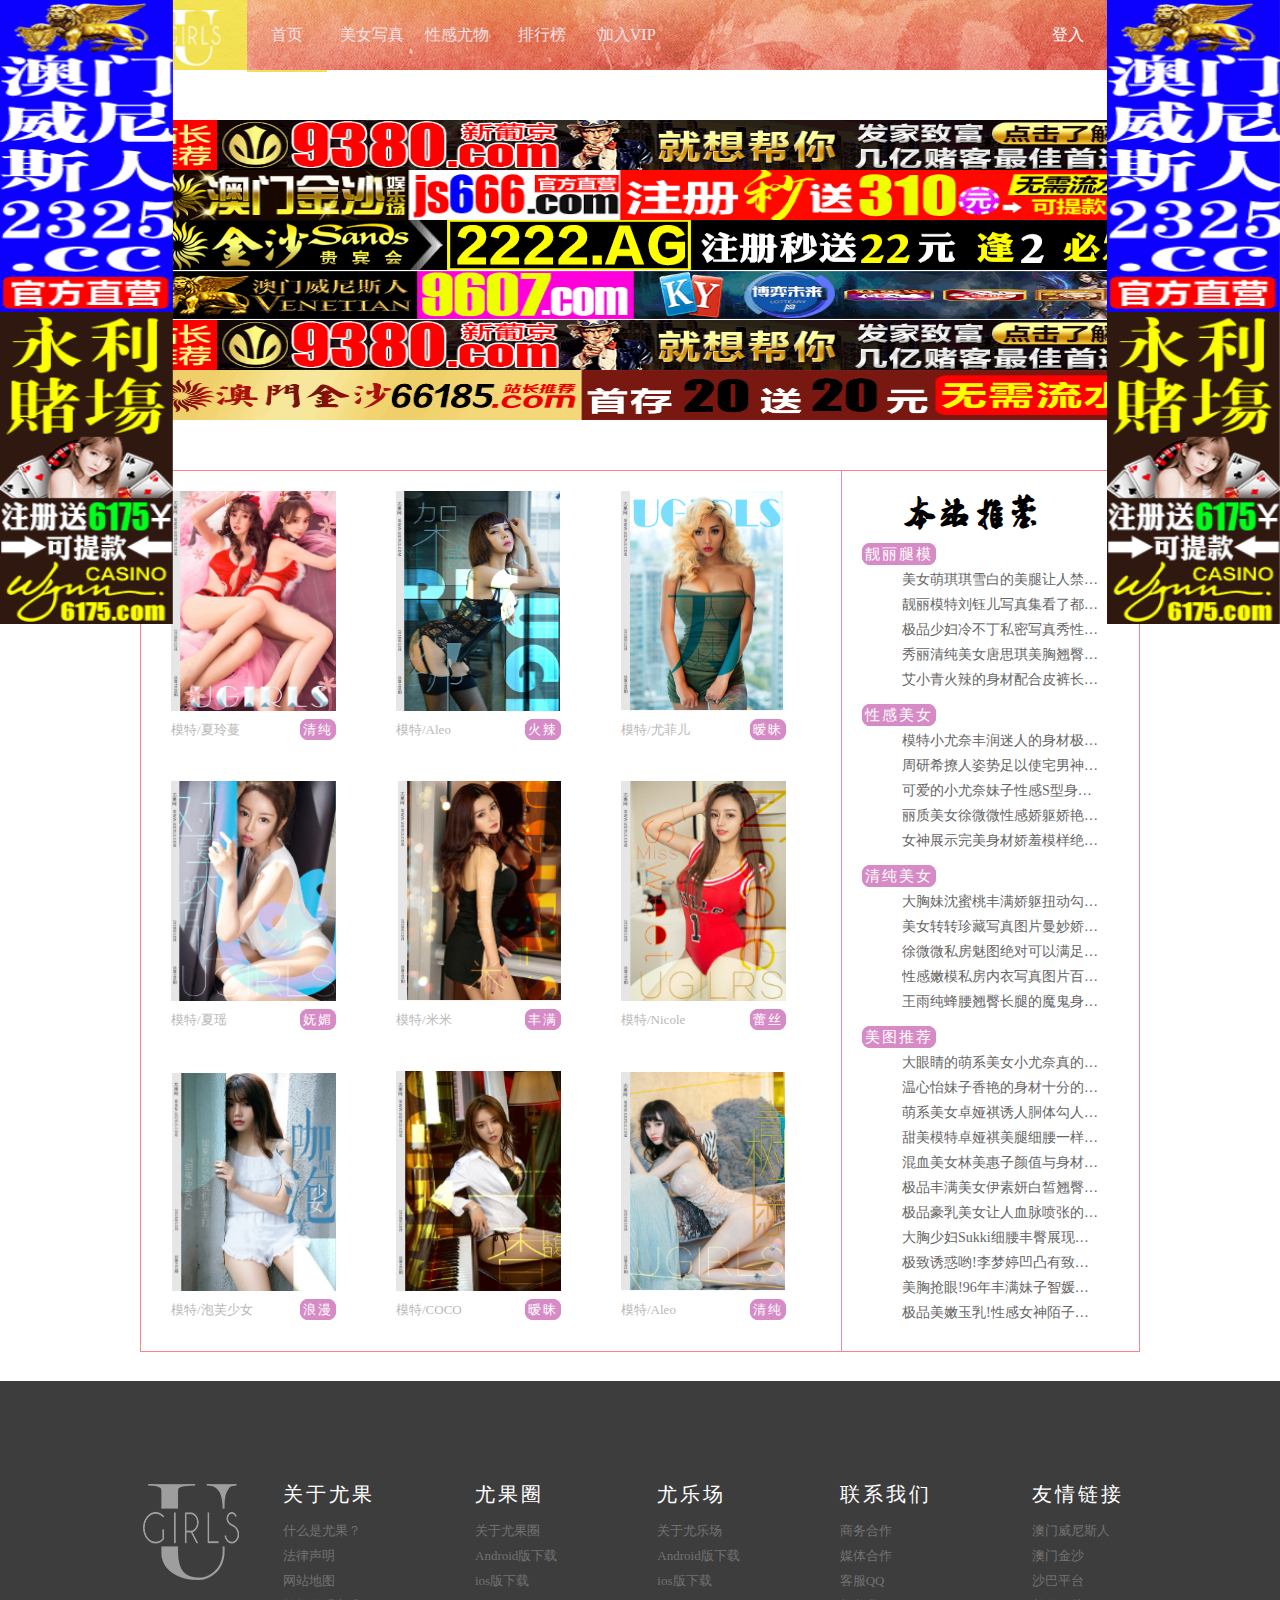
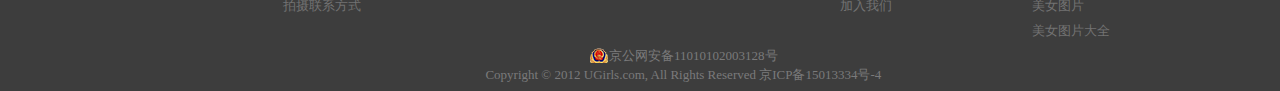
<file: index.html>
<!doctype html>
<html>
<head>
<meta charset="utf-8">
<title>首页</title>
	<link href="index.css" rel="stylesheet" type="text/css" />

</head>

<body>
	<!-- both left right guanggao-->
    <div class="leftfixguanggao">
    	<img src="imgs/guanggao/2325.gif"/>
        <img src="imgs/guanggao/617511.gif"/>
    </div>
    <div class="rightfixguanggao">
    	<img src="imgs/guanggao/2325.gif"/>
        <img src="imgs/guanggao/617511.gif"/>
    </div>
	<!-- header start -->
	<div class="header">
		<div class="headercontent">
			<div class="logo">
            	<img src="imgs/header/header.png" />
            </div>
            <ul class="nav">
                <li><a href="xiezhen.html">首页</a></li>
                <li><a href="xiezhen.html">美女写真</a></li>
                <li><a href="xiezhen.html">性感尤物</a></li>
                <li><a href="xiezhen.html">排行榜</a></li>
                <li><a href="xiezhen.html">加入VIP</a></li>
            </ul>
            <div class="headerright">
            	<span><a href="login.html">登入</a></span>
            	<span><a href="xiezhen.html">注册</a></span>                
            </div>
		</div>
	</div>
	<!-- header end -->

	<!-- guanggao start -->
	<div class="guangaodiv">
		<div class="ggcontent">
        	<div>
                <img src="imgs/guanggao/g1.gif">
                <img src="imgs/guanggao/g2.gif">
                <img src="imgs/guanggao/g3.gif">
                <img src="imgs/guanggao/g4.gif">
                <img src="imgs/guanggao/g1.gif">
                <img src="imgs/guanggao/g5.gif">
            </div>
        </div>
	</div>
	<!-- guanggao end -->
    
    <!-- content start -->
    <div class="clearfloat"></div>
    <div class="content">
    	<div class="ctcontent">
            <!-- standard content-->
            <div class="ctcontentleft">
                <ul>
                    <li><img src="imgs/xiezhen/xiezhen1.png"/>
                        <div class="ctcontenttitle">
                            <div class="ctctlitileft">
                                <a href="xiezhen.html">模特/夏玲蔓</a>
                            </div>
                            <div class="ctctlitiright">
                                <span class="radiusspan">清纯</span>
                            </div>
                        </div>
                     </li>
                    <li><img src="imgs/xiezhen/xiezhen2.png"/>
                        <div class="ctcontenttitle">
                            <div class="ctctlitileft">
                                <a href="xiezhen.html">模特/Aleo</a>
                            </div>
                            <div class="ctctlitiright">
                                <span class="radiusspan">火辣</span>
                            </div>
                        </div>
                    </li>
                    <li style="margin-right:0px"><img src="imgs/xiezhen/xiezhen3.png"/>
                    <div class="ctcontenttitle">
                            <div class="ctctlitileft">
                                <a href="xiezhen.html">模特/尤菲儿</a>
                            </div>
                            <div class="ctctlitiright">
                                <span class="radiusspan">暧昧</span>
                            </div>
                        </div></li>
                    <li><img src="imgs/xiezhen/xiezhen4.png">
                    <div class="ctcontenttitle">
                            <div class="ctctlitileft">
                                <a href="xiezhen.html">模特/夏瑶</a>
                            </div>
                            <div class="ctctlitiright">
                                <span class="radiusspan">妩媚</span>
                            </div>
                        </div></li>
                    <li><img src="imgs/xiezhen/xiezhen5.png">
                    <div class="ctcontenttitle">
                            <div class="ctctlitileft">
                                <a href="xiezhen.html">模特/米米</a>
                            </div>
                            <div class="ctctlitiright">
                                <span class="radiusspan">丰满</span>
                            </div>
                        </div>
                    </li>
                    <li style="margin-right:0px"><img src="imgs/xiezhen/xiezhen6.png"/>
                    <div class="ctcontenttitle">
                            <div class="ctctlitileft">
                                <a href="xiezhen.html">模特/Nicole</a>
                            </div>
                            <div class="ctctlitiright">
                                <span class="radiusspan">蕾丝</span>
                            </div>
                        </div>
                    </li>
                    <li><img src="imgs/xiezhen/xiezhen7.png">
                    <div class="ctcontenttitle">
                            <div class="ctctlitileft">
                                <a href="xiezhen.html">模特/泡芙少女</a>
                            </div>
                            <div class="ctctlitiright">
                                <span class="radiusspan">浪漫</span>
                            </div>
                        </div>
                    </li>
                    <li><img src="imgs/xiezhen/xiezhen8.png">
                    <div class="ctcontenttitle">
                            <div class="ctctlitileft">
                                <a href="xiezhen.html">模特/COCO</a>
                            </div>
                            <div class="ctctlitiright">
                                <span class="radiusspan">暧昧</span>
                            </div>
                        </div>
                    </li>
                    <li style="margin-right:0px"><img src="imgs/xiezhen/xiezhen9.png"/>
                        <div class="ctcontenttitle">
                            <div class="ctctlitileft">
                                <a href="xiezhen.html">模特/Aleo</a>
                            </div>
                            <div class="ctctlitiright">
                                <span class="radiusspan">清纯</span>
                            </div>
                        </div>
                    </li>
                </ul>
            </div>
            <!-- more -->
            <div class="ctcontentright">
            	<h3>本站推荐</h3>
            	<dl>
                	<dt><span class="radiusspan">靓丽腿模</span></dt>
                    <dd><a href="xiezhen.html">美女萌琪琪雪白的美腿让人禁不住浮想</a></dd>
                    <dd><a href="xiezhen.html">靓丽模特刘钰儿写真集看了都有一种冲动</a></dd>
                    <dd><a href="xiezhen.html">极品少妇冷不丁私密写真秀性感胴体</a></dd>
                    <dd><a href="xiezhen.html">秀丽清纯美女唐思琪美胸翘臀异常诱人</a></dd>
                    <dd><a href="#">艾小青火辣的身材配合皮裤长腿真性感</a></dd>
                </dl>
                <dl>
                	<dt><span class="radiusspan">性感美女</span></dt>
                    <dd><a href="#">模特小尤奈丰润迷人的身材极度诱惑</a></dd>
                    <dd><a href="#">周研希撩人姿势足以使宅男神魂颠倒</a></dd>
                    <dd><a href="#">可爱的小尤奈妹子性感S型身材一览无遗</a></dd>
                    <dd><a href="#">丽质美女徐微微性感娇躯娇艳欲滴</a></dd>
                    <dd><a href="#">女神展示完美身材娇羞模样绝美动人</a></dd>
                </dl>
                <dl>
                	<dt><span class="radiusspan">清纯美女</span></dt>
                    <dd><a href="#">大胸妹沈蜜桃丰满娇躯扭动勾人魂魄</a></dd>
                    <dd><a href="#">美女转转珍藏写真图片曼妙娇躯撩人心弦</a></dd>
                    <dd><a href="#">徐微微私房魅图绝对可以满足你的想象</a></dd>
                    <dd><a href="#">性感嫩模私房内衣写真图片百看不腻</a></dd>
                    <dd><a href="#">王雨纯蜂腰翘臀长腿的魔鬼身材完美展示</a></dd>
                </dl>
                <dl>
                	<dt><span class="radiusspan">美图推荐</span></dt>
                    <dd><a href="#">大眼睛的萌系美女小尤奈真的太美了</a></dd>
                    <dd><a href="#">温心怡妹子香艳的身材十分的赏心悦目</a></dd>
                    <dd><a href="#">萌系美女卓娅祺诱人胴体勾人心弦</a></dd>
                    <dd><a href="#">甜美模特卓娅祺美腿细腰一样不缺</a></dd>
                    <dd><a href="#">混血美女林美惠子颜值与身材无可挑剔</a></dd>
                    <dd><a href="#">极品丰满美女伊素妍白皙翘臀美腿好诱人</a></dd>
                    <dd><a href="#">极品豪乳美女让人血脉喷张的肥臀福利</a></dd>
                    <dd><a href="#">大胸少妇Sukki细腰丰臀展现诱人身姿</a></dd>                    
                    <dd><a href="#">极致诱惑哟!李梦婷凹凸有致的顶级身材</a></dd>
                    <dd><a href="#">美胸抢眼!96年丰满妹子智媛性感写套图</a></dd>
                    <dd><a href="#">极品美嫩玉乳!性感女神陌子人体艺术写真</a></dd>
                </dl>
            </div>
        </div>
    </div>
    <!-- content end -->
    
    <div class="clearfloat"></div>
    
    <!-- flooer start -->
    <div class="flooer">
    	<div class="flooercontent">
        	<!-- img-->
            <div class="ftimg">
            	<img src="imgs/header/flooer.png"/>
            </div>
            <!-- content-->
            <div class="ftctct">
            	<div class="ftctctjuti">
                	<p>关于尤果</p>
                    <ul>
                    	<li><a href="#">什么是尤果？</a></li>
                        <li><a href="#">法律声明</a></li>
                        <li><a href="#">网站地图</a></li>
                        <li><a href="#">拍摄联系方式</a></li>
                    </ul>
                </div>
                <div class="ftctctjuti">
                	<p>尤果圈</p>
                    <ul>
                    	<li><a href="#">关于尤果圈</a></li>
                        <li><a href="#">Android版下载</a></li>
                        <li><a href="#">ios版下载</a></li>
                    </ul>
                </div>
                <div class="ftctctjuti">
                	<p>尤乐场</p>
                    <ul>
                    	<li><a href="#">关于尤乐场</a></li>
                        <li><a href="#">Android版下载</a></li>
                        <li><a href="#">ios版下载</a></li>
                    </ul>
                </div>
                <div class="ftctctjuti">
                	<p>联系我们</p>
                    <ul>
                    	<li><a href="#">商务合作</a></li>
                        <li><a href="#">媒体合作</a></li>
                        <li><a href="#">客服QQ</a></li>
                        <li><a href="#">加入我们</a></li>
                    </ul>
                </div>
                <div class="ftctctjuti">
                	<p>友情链接</p>
                    <ul>
                    	<li><a href="#">澳门威尼斯人</a></li>
                        <li><a href="#">澳门金沙</a></li>
                        <li><a href="#">沙巴平台</a></li>
                        <li><a href="#">美女图片</a></li>
                        <li><a href="#">美女图片大全</a></li>                        
                    </ul>
                </div>
                <!--bottom-->
                <div class="copyright">
                    <div>
                        <a href="#">京公网安备11010102003128号</a>
                    </div>
                    <div>
                        <a href="#">Copyright © 2012 UGirls.com, All Rights Reserved 京ICP备15013334号-4</a>
                    </div>
                </div>
            </div>
            
        </div>
    </div>
    <!-- flooer end -->
</body>
</html>
</file>
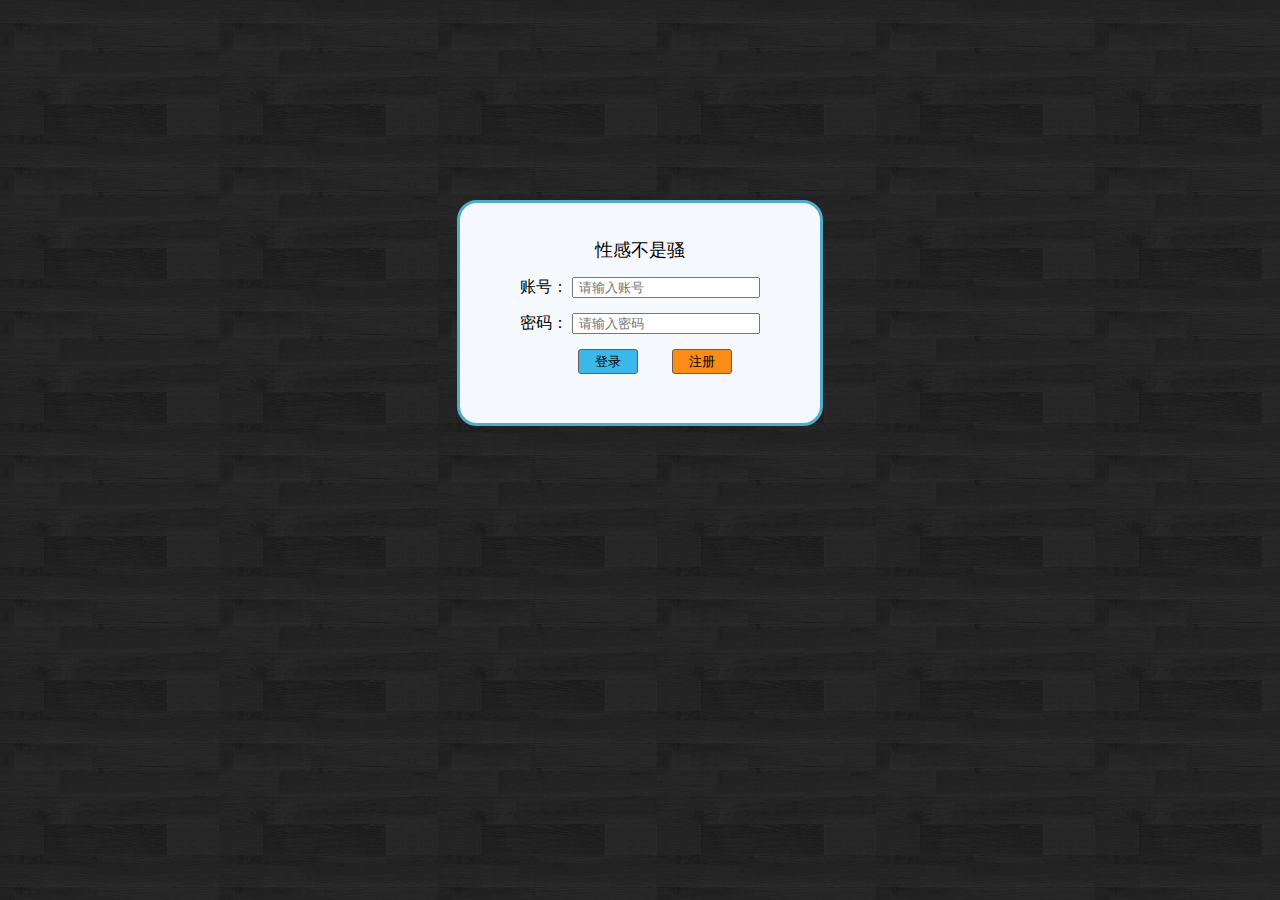
<file: login.html>
<!doctype html>
<html>
<head>
<meta charset="utf-8">
<title>登录</title>
	<link href="login.css" rel="stylesheet" type="text/css" />
</head>

<body>
	<form action="index.html">
	<div class="all">
    	<div class="title">
        	性感不是骚
        </div>
        <div class="one">
        	<span>账号：</span>
            <input type="text" name="" value="" placeholder="请输入账号"/>
        </div>
        <div class="two">
       	 	<span>密码：</span>
            <input type="password" name="" value="" placeholder="请输入密码"/>
        </div>
        <div class="three">
       	 	<input type="submit" class="btn01" value="登录" />
       	 	<input type="button" class="btn02" value="注册" />            
        </div>
    </div>
    </form>
</body>
</html>
</file>
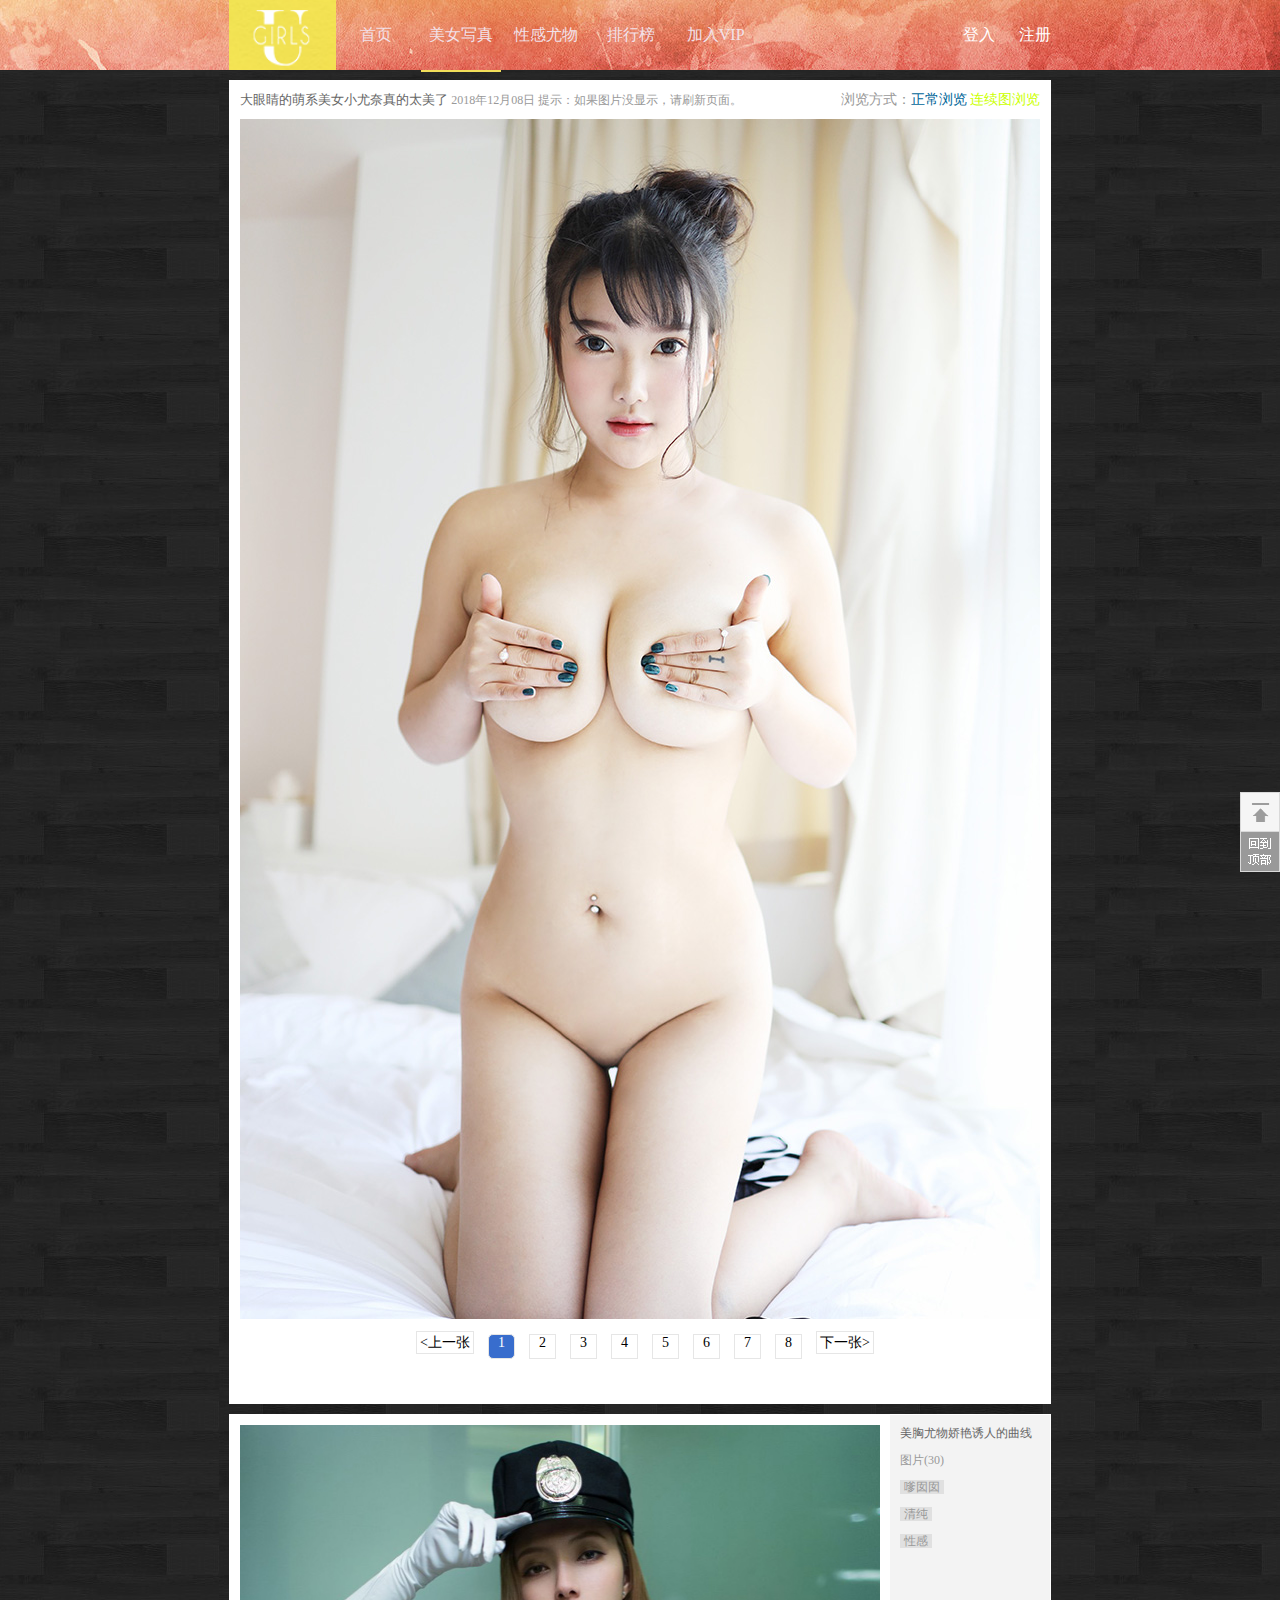
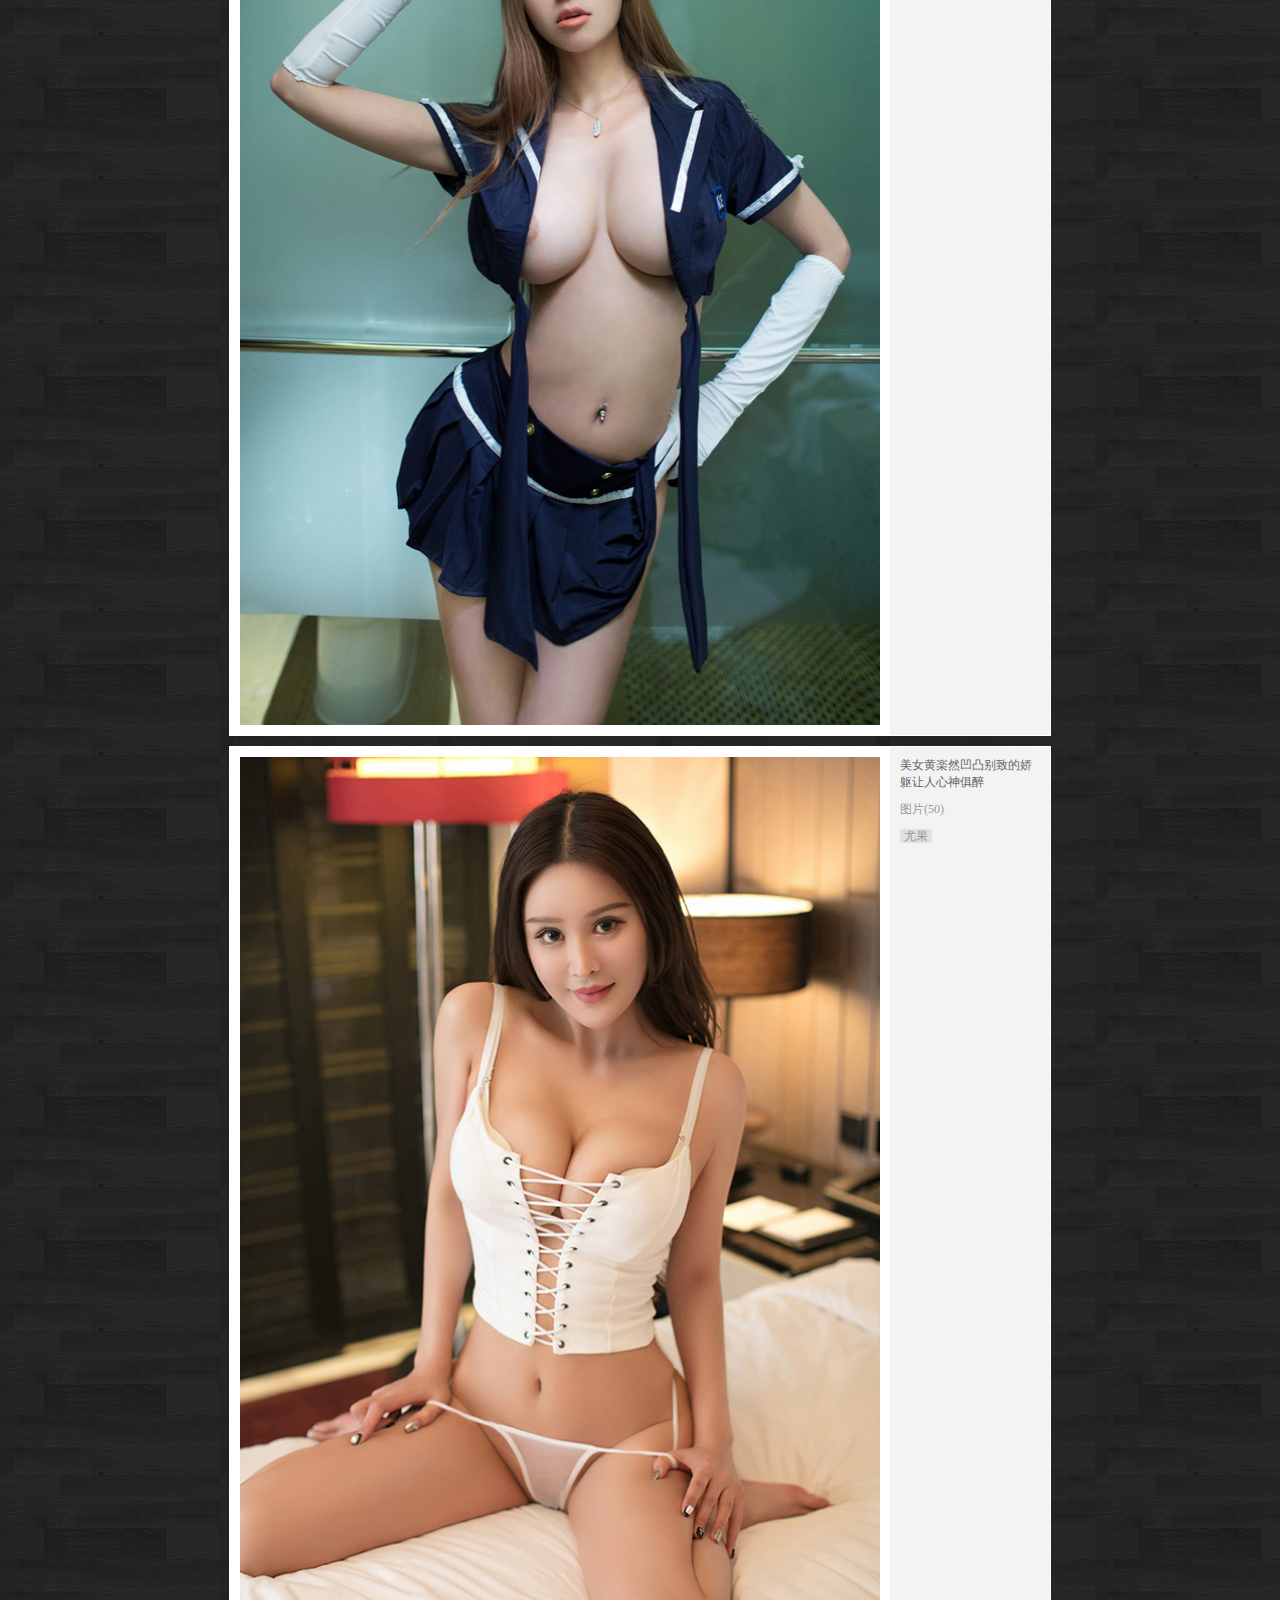
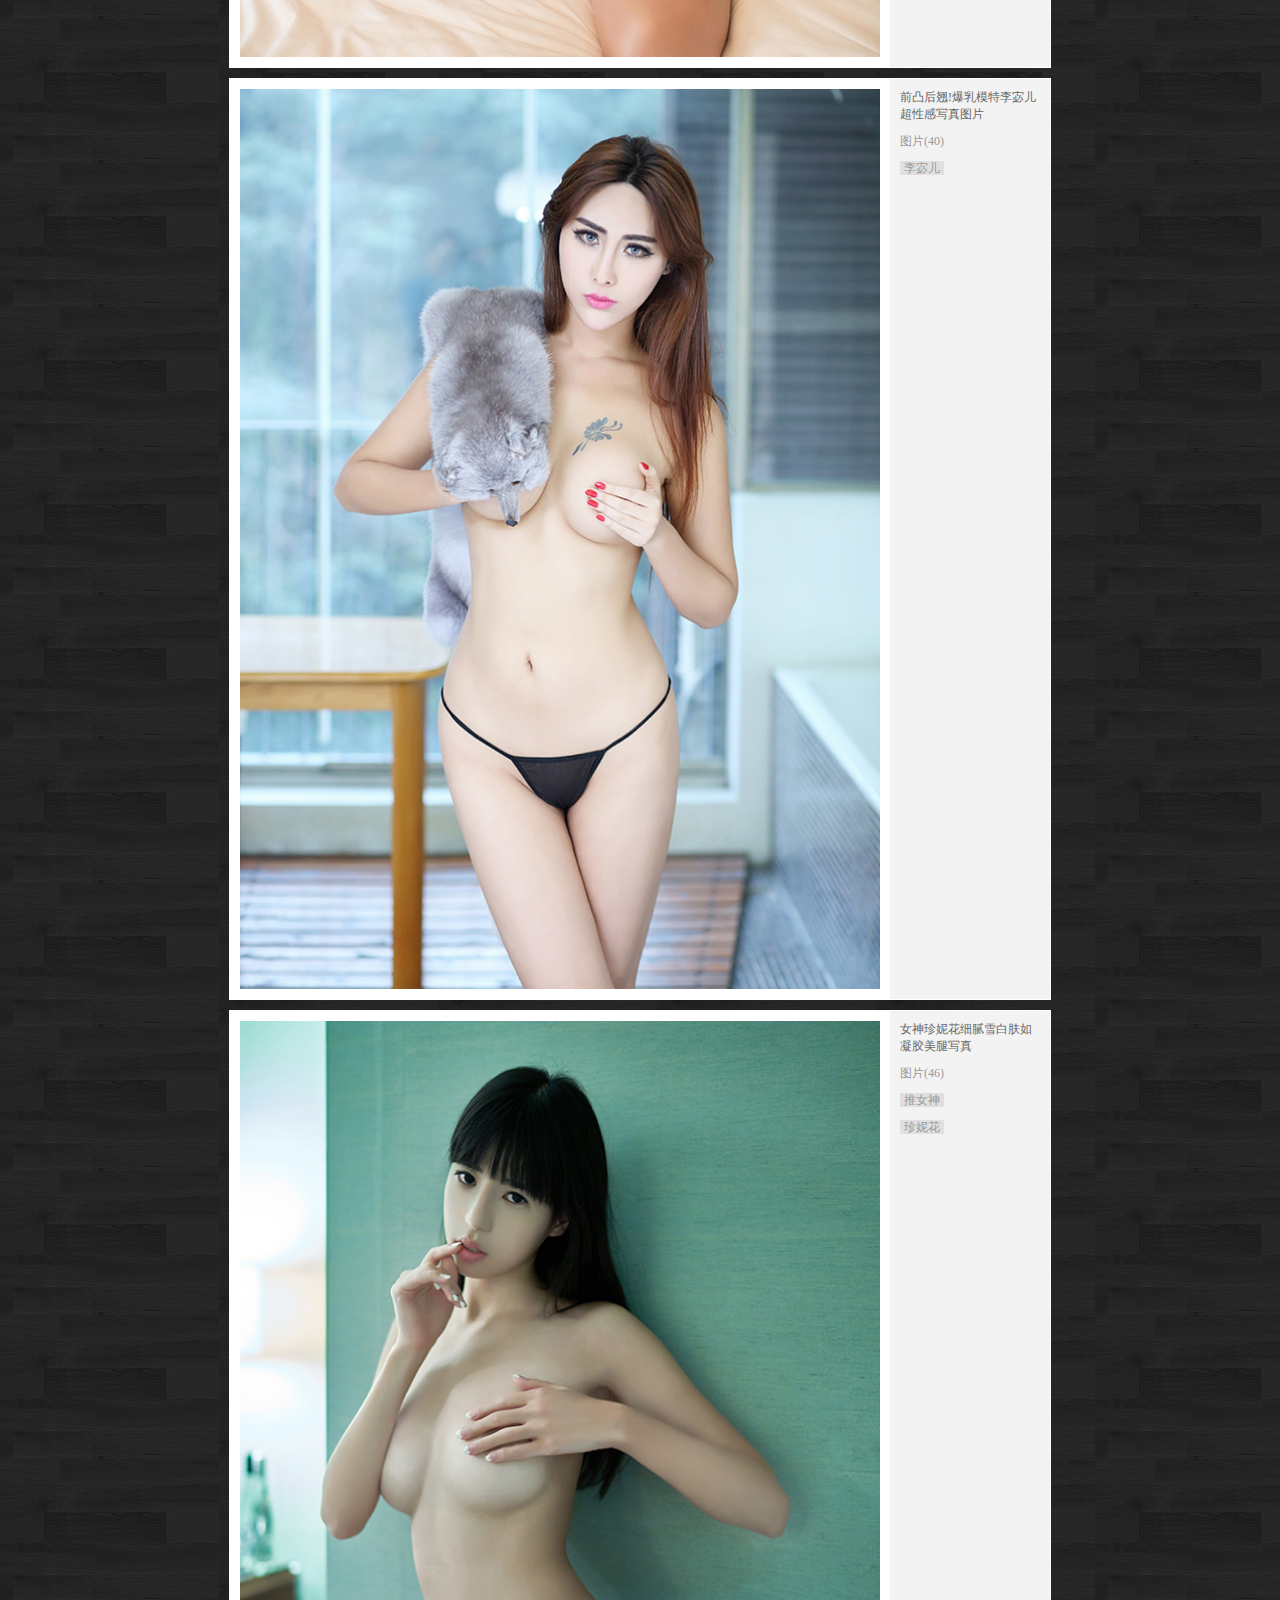
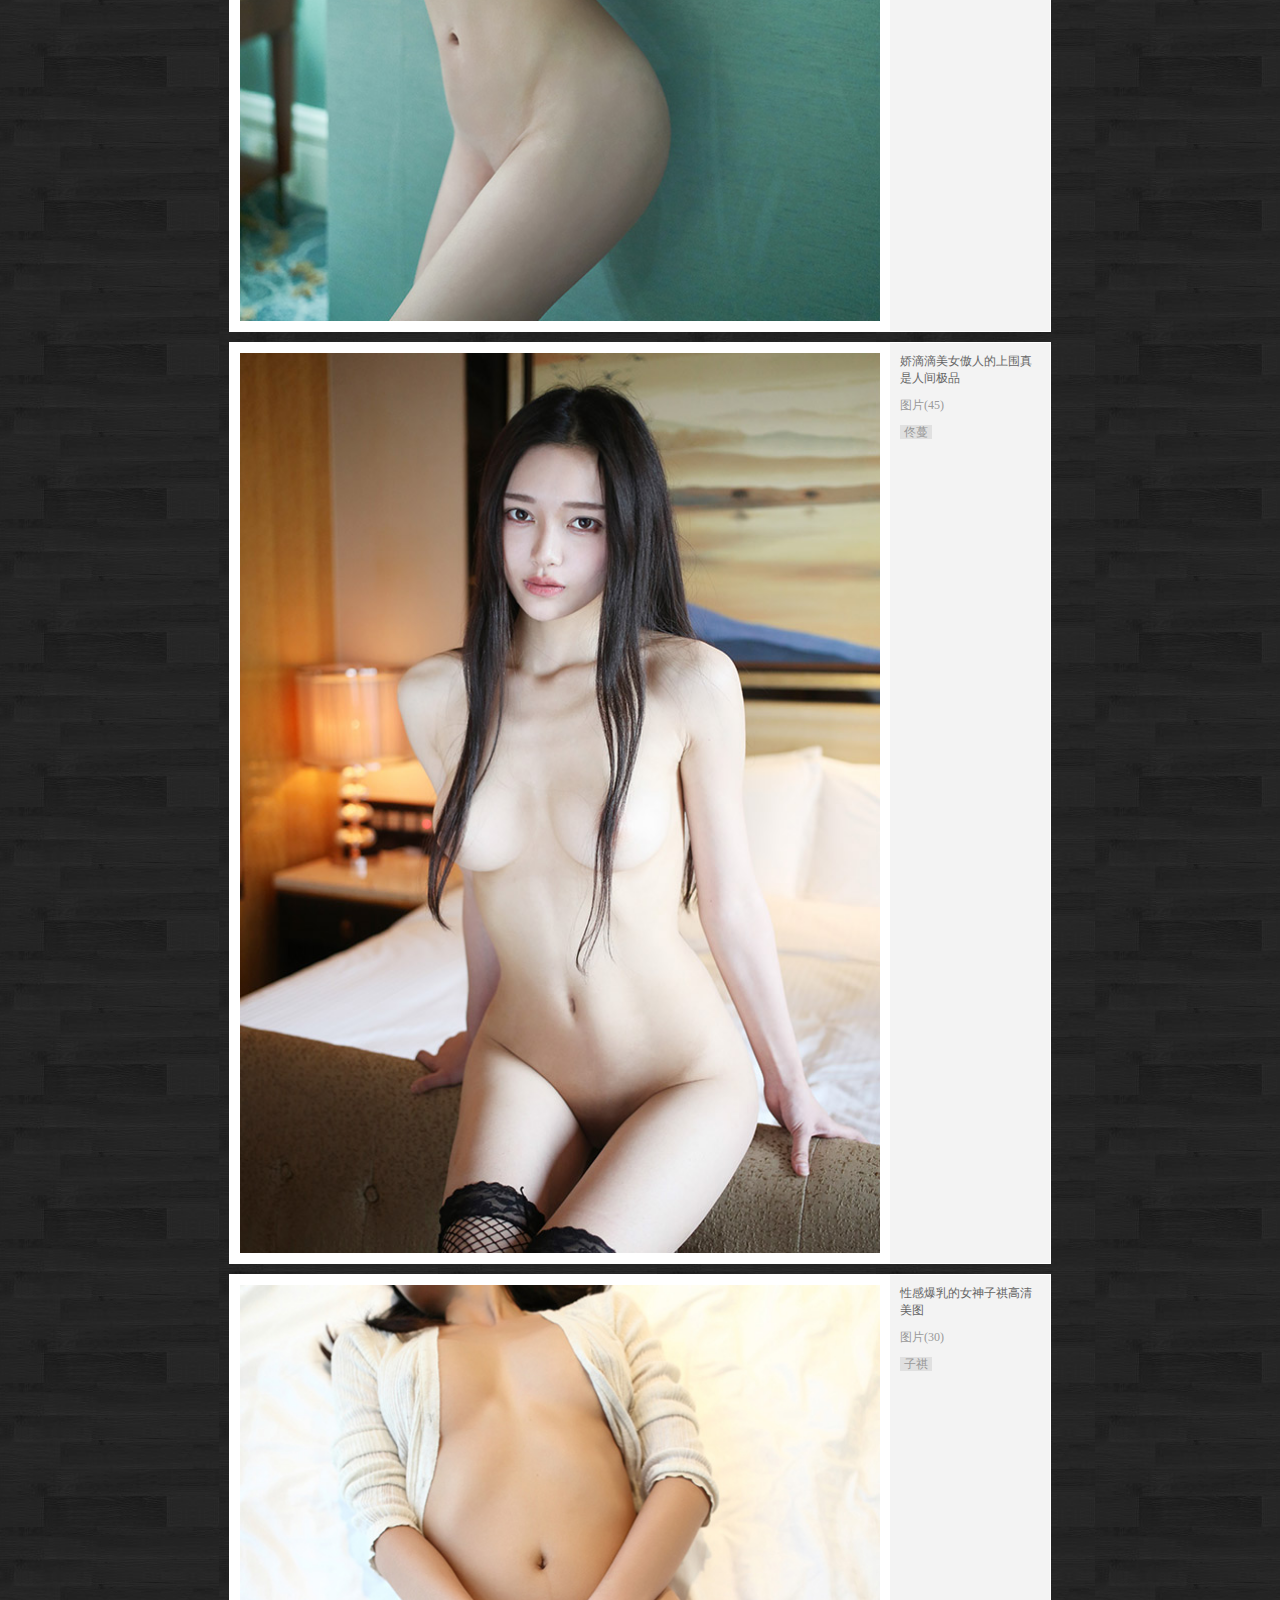
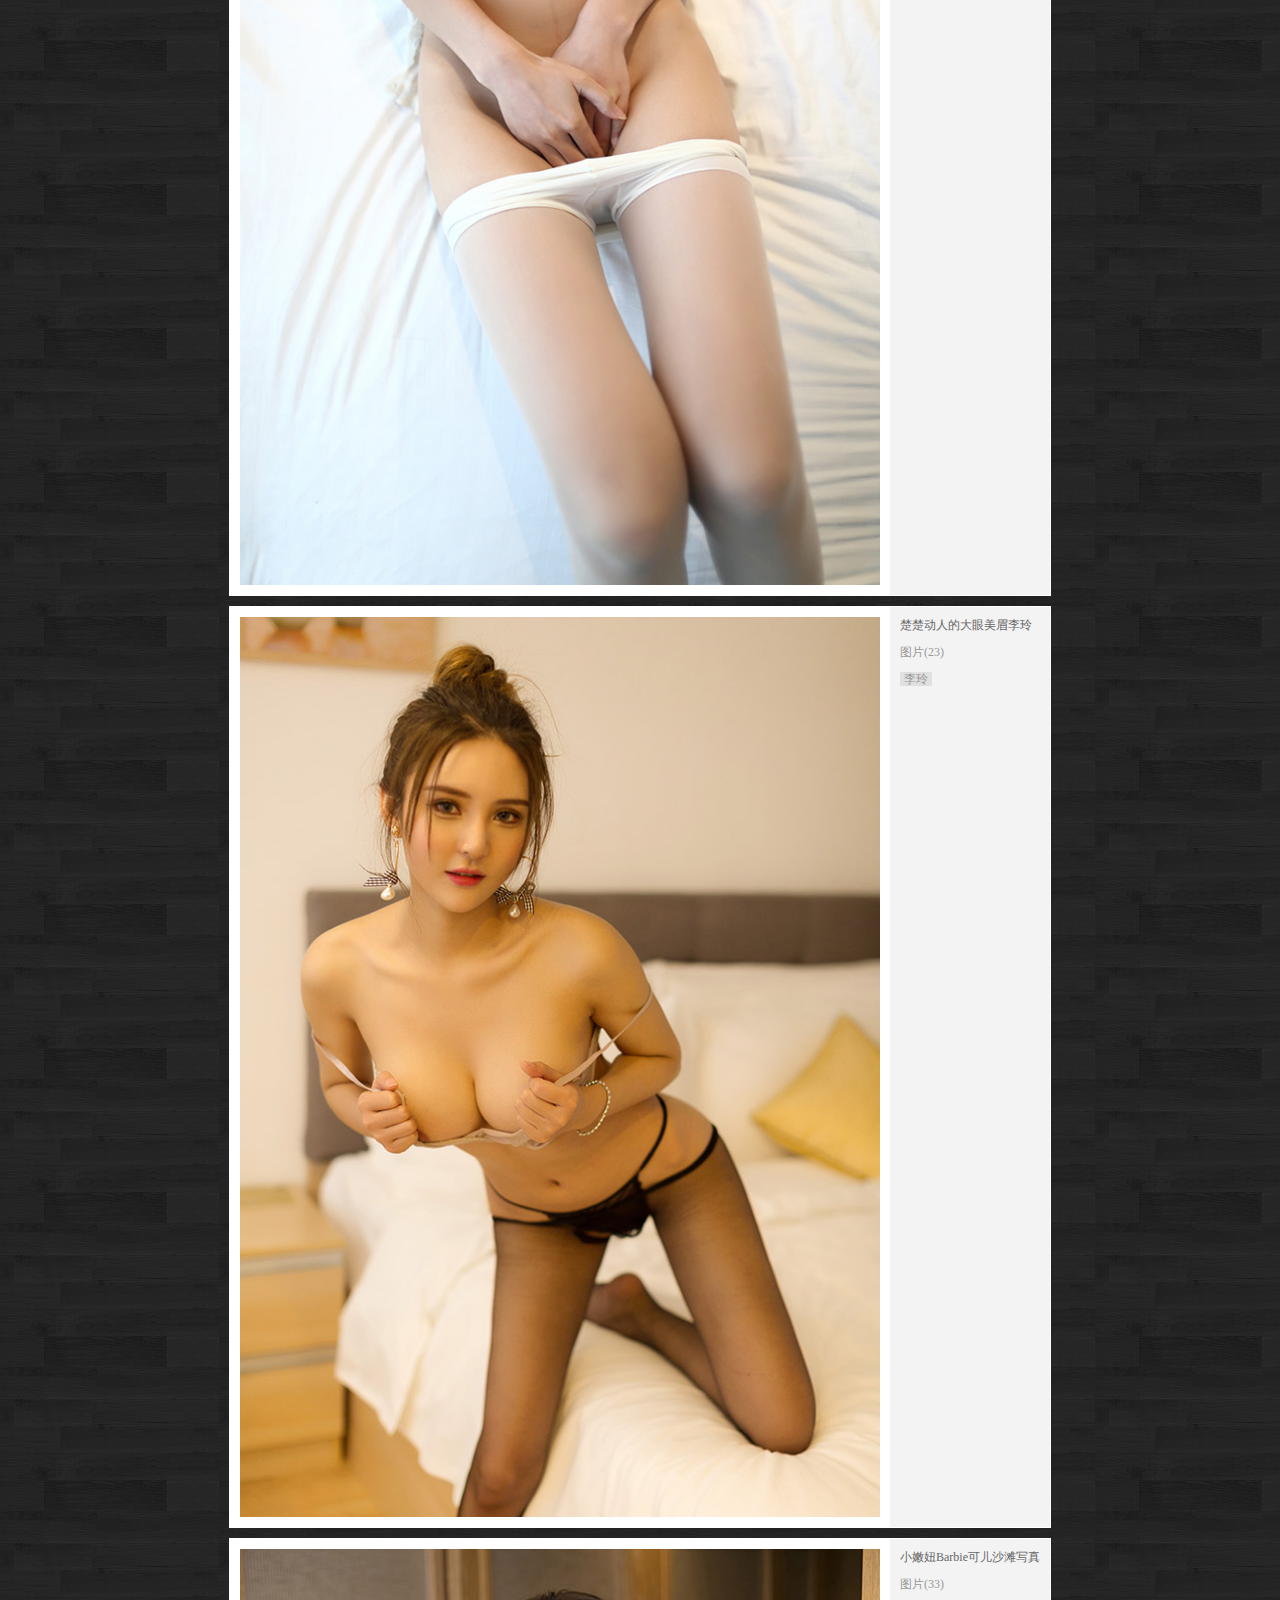
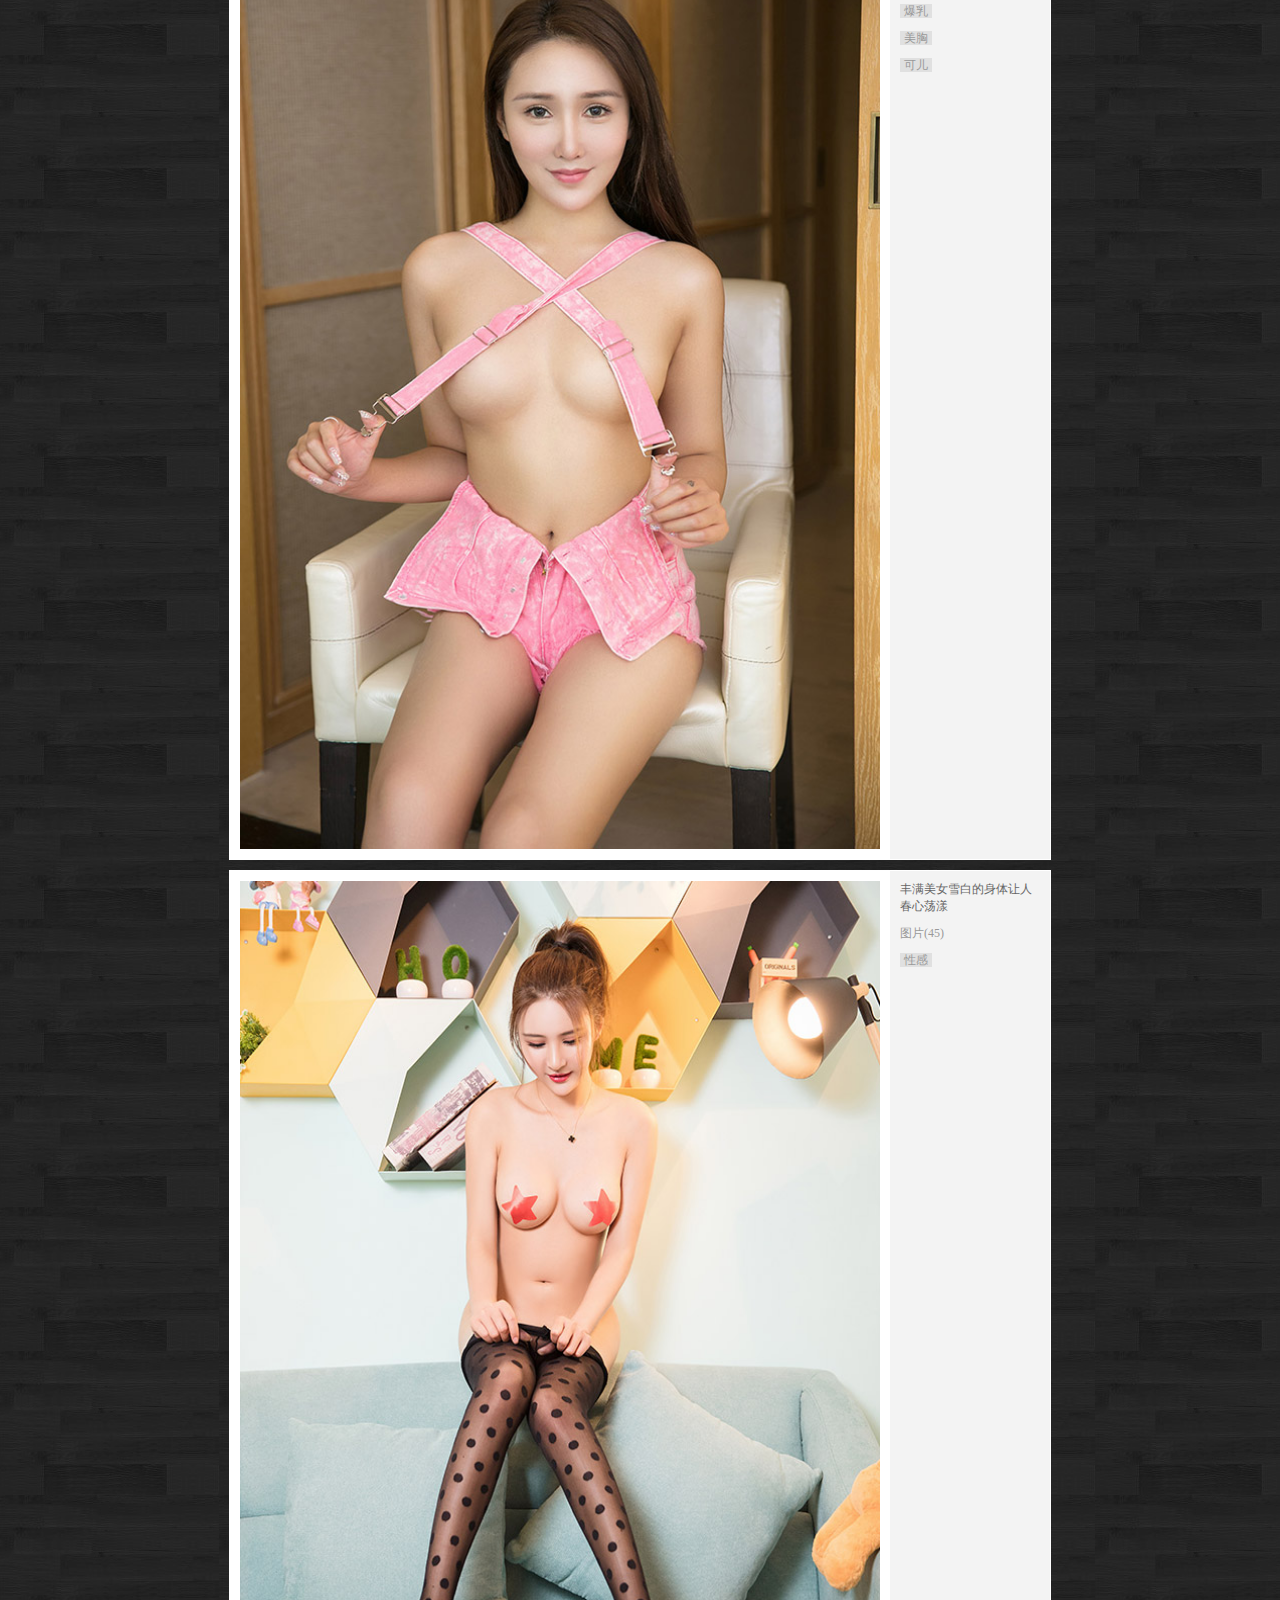
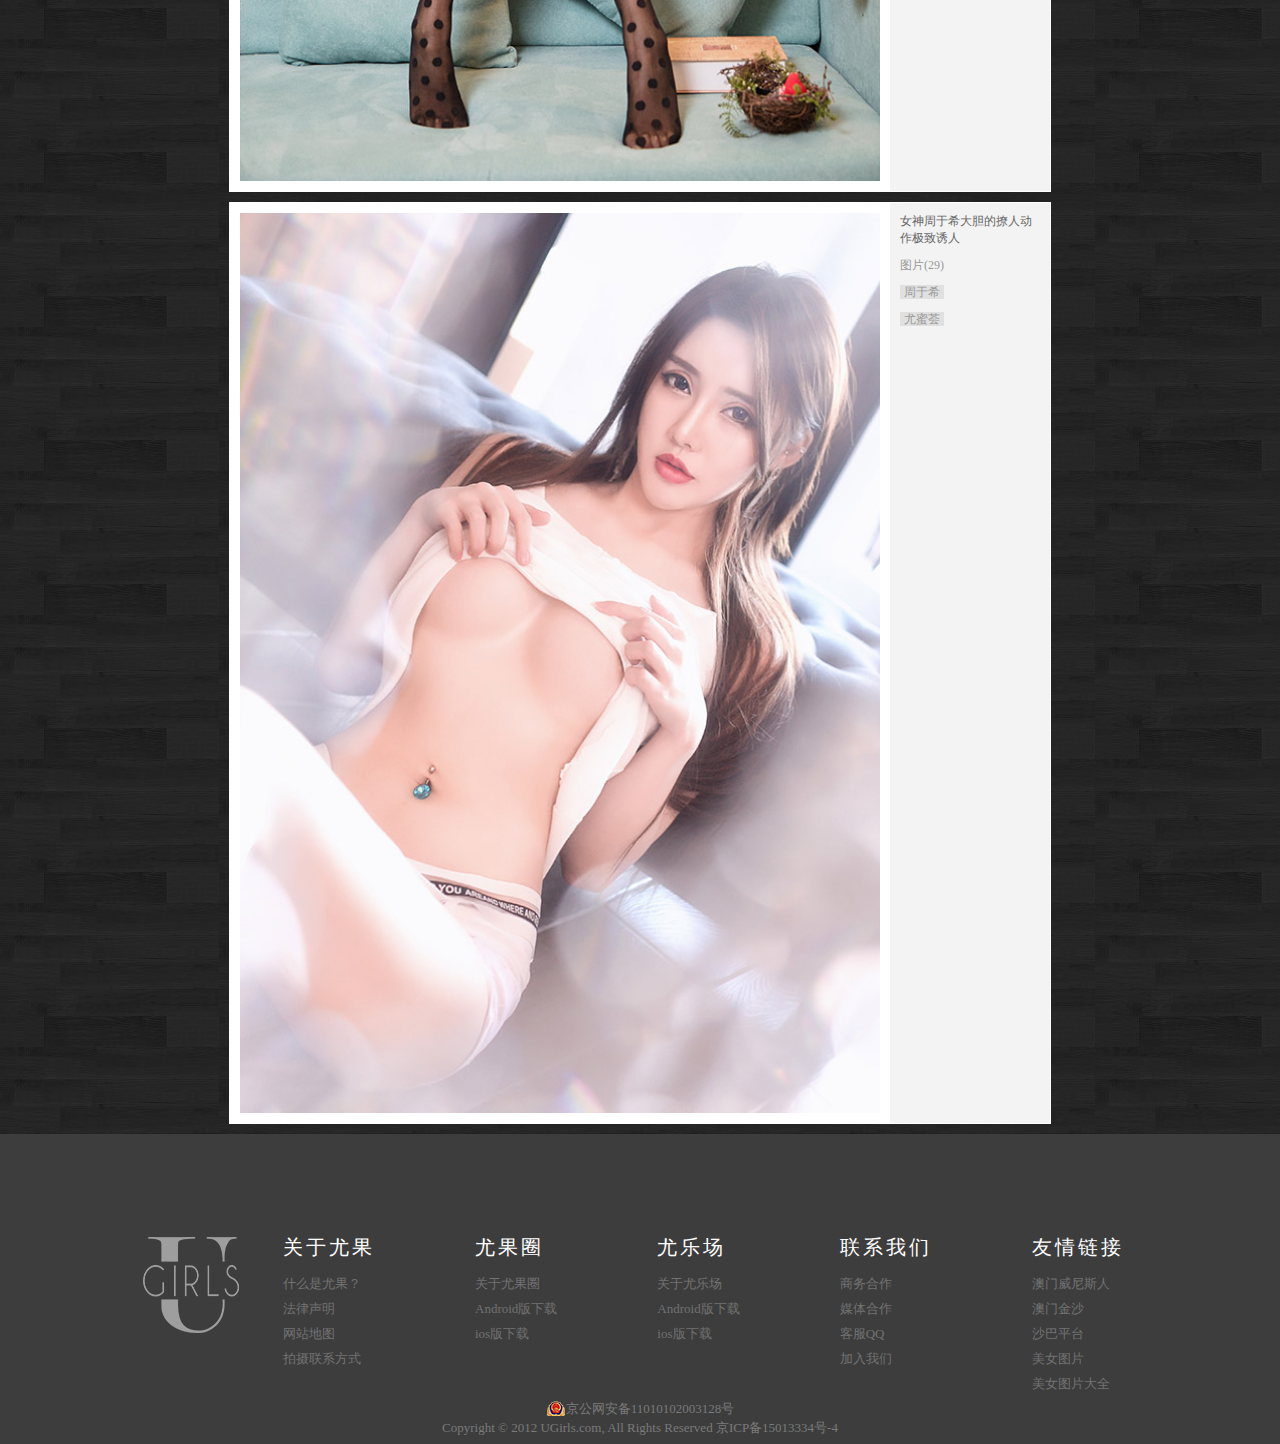
<file: xiezhen.html>
<!doctype html>
<html>
<head>
<meta charset="utf-8">
<title>美女写真</title>
	<link href="xiezhen.css" rel="stylesheet" type="text/css" />
	

</head>

<body>
	<div class="topdiv">
    	<a href="#top"><img src="imgs/bg/top.png"/></a>
    </div>
	<!-- header start -->
	<div class="header" id="top">
		<div class="headercontent">
			<div class="logo">
            	<img src="imgs/header/header.png" />
            </div>
            <ul class="nav">
                <li><a href="index.html">首页</a></li>
                <li><a href="xiezhen.html">美女写真</a></li>
                <li><a href="#">性感尤物</a></li>
                <li><a href="#">排行榜</a></li>
                <li><a href="#">加入VIP</a></li>
            </ul>
            <div class="headerright">
            	<span><a href="login.html">登入</a></span>
            	<span><a href="#">注册</a></span>                
            </div>
		</div>
	</div>
	<!-- header end -->

    <!-- content start -->
    <div class="content clearfloat">
    	<div class="ctcontent">
            <!-- standard content-->
            <div class="ctcontentonetitle">
            	<div class="onetitleleft"><span>大眼睛的萌系美女小尤奈真的太美了</span> <span class="tip">2018年12月08日 提示：如果图片没显示，请刷新页面。</span></div>
                <div class="onetitleright">浏览方式：<span onclick="displaynoneimg();">正常浏览</span> <span onclick="displayinlineimg();">连续图浏览</span></div>
            </div>
            <div class="ctcontentimg">
                <ul id = "scrollimgulplace">
                    <li><img src="imgs/xiezhencontent/one/1-cm.jpg"/></li>
                    <li><img src="imgs/xiezhencontent/one/2-th.jpg"/></li>
                    <li><img src="imgs/xiezhencontent/one/3-r8.jpg"/></li>
                    <li><img src="imgs/xiezhencontent/one/4-l6.jpg"/></li>
                    <li><img src="imgs/xiezhencontent/one/5-qa.jpg"/></li>
                    <li><img src="imgs/xiezhencontent/one/6-hy.jpg"/></li>
                    <li><img src="imgs/xiezhencontent/one/7-mk.jpg"/></li>
                    <li><img src="imgs/xiezhencontent/one/8-x8.jpg"/></li>
                    <li><img src="imgs/xiezhencontent/one/9-9z.jpg"/></li>
                    <li><img src="imgs/xiezhencontent/one/10-yp.jpg"/></li>
                    <li><img src="imgs/xiezhencontent/one/11-vu.jpg"/></li>
                    <li><img src="imgs/xiezhencontent/one/12-u9.jpg"/></li>
                    <li><img src="imgs/xiezhencontent/one/13-jr.jpg"/></li>
            </div>
            <div class="ctcontentbutton" id="ctcontentbutton">
            	<div class="ctctbtdiv" id="ctctbtdivid">
            	<span onclick="DivScrollImgLast();" class="ctctbutton"><上一张</span>
                <p style="display:inline" id="ctbtp">
                    <i id = "i1" onClick="setImg(1);" class="btem">1</i>
                    <i id = "i2" onClick="setImg(2);">2</i>
                    <i id = "i3" onClick="setImg(3);">3</i>    
                    <i id = "i4" onClick="setImg(4);">4</i>
                    <i id = "i5" onClick="setImg(5);">5</i> 
                    <i id = "i6" onClick="setImg(6);">6</i>                
                    <i id = "i7" onClick="setImg(7);">7</i>
                    <i id = "i8" onClick="setImg(8);">8</i>
                </p>
                <span onclick="DivScrollImgNext();" class="ctctbutton">下一张></span>
                </div>
            </div>
        </div>
    </div>
    <div class="othercontent">
    	<div class="othercontentul">
            <ul>
                <li>
                    <img src="imgs/xiezhencontent/long/src1.jpg"/> 
                </li>
                <li>
                    <dl>
                        <dd>美胸尤物娇艳诱人的曲线</dd>
                        <dd>图片(30)</dd>
                        <dd><span class="spanclass"><a href="#">嗲囡囡</a></span></dd>
                        <dd><span class="spanclass"><a href="#">清纯</a></span></dd>
                        <dd><span class="spanclass"><a href="#">性感</a></span></dd>
                    </dl>               
                </li>
            </ul>
        </div>
        <div class="othercontentul">
            <ul>
                <li>
                    <img src="imgs/xiezhencontent/long/src2.jpg"/> 
                </li>
                <li>
                    <dl>
                        <dd>美女黄楽然凹凸别致的娇躯让人心神俱醉</dd>
                        <dd>图片(50)</dd>
                        <dd><span class="spanclass"><a href="#">尤果</a></span></dd>
                    </dl>               
                </li>
            </ul>
        </div>
        <div class="othercontentul">
            <ul>
                <li>
                    <img src="imgs/xiezhencontent/long/src3.jpg"/> 
                </li>
                <li>
                    <dl>
                        <dd>前凸后翘!爆乳模特李宓儿超性感写真图片</dd>
                        <dd>图片(40)</dd>
                        <dd><span class="spanclass"><a href="#">李宓儿</a></span></dd>
                    </dl>               
                </li>
            </ul>
        </div>
        <div class="othercontentul">
            <ul>
                <li>
                    <img src="imgs/xiezhencontent/long/src4.jpg"/> 
                </li>
                <li>
                    <dl>
                        <dd>女神珍妮花细腻雪白肤如凝胶美腿写真</dd>
                        <dd>图片(46)</dd>
                        <dd><span class="spanclass"><a href="#">推女神</a></span></dd>
                        <dd><span class="spanclass"><a href="#">珍妮花</a></span></dd>
                    </dl>               
                </li>
            </ul>
        </div>
        <div class="othercontentul">
            <ul>
                <li>
                    <img src="imgs/xiezhencontent/long/src5.jpg"/> 
                </li>
                <li>
                    <dl>
                        <dd>娇滴滴美女傲人的上围真是人间极品</dd>
                        <dd>图片(45)</dd>
                        <dd><span class="spanclass"><a href="#">佟蔓</a></span></dd>
                    </dl>               
                </li>
            </ul>
        </div>
        <div class="othercontentul">
            <ul>
                <li>
                    <img src="imgs/xiezhencontent/long/src6.jpg"/> 
                </li>
                <li>
                    <dl>
                        <dd>性感爆乳的女神子祺高清美图</dd>
                        <dd>图片(30)</dd>
                        <dd><span class="spanclass"><a href="#">子祺</a></span></dd>
                    </dl>               
                </li>
            </ul>
        </div>
        <div class="othercontentul">
            <ul>
                <li>
                    <img src="imgs/xiezhencontent/long/src7.jpg"/> 
                </li>
                <li>
                    <dl>
                        <dd>楚楚动人的大眼美眉李玲</dd>
                        <dd>图片(23)</dd>
                        <dd><span class="spanclass"><a href="#">李玲</a></span></dd>
                    </dl>               
                </li>
            </ul>
        </div>
        <div class="othercontentul">
            <ul>
                <li>
                    <img src="imgs/xiezhencontent/long/src8.jpg"/> 
                </li>
                <li>
                    <dl>
                        <dd>小嫩妞Barbie可儿沙滩写真</dd>
                        <dd>图片(33)</dd>
                        <dd><span class="spanclass"><a href="#">爆乳</a></span></dd>
                        <dd><span class="spanclass"><a href="#">美胸</a></span></dd>
                        <dd><span class="spanclass"><a href="#">可儿	</a></span></dd>
                        
                    </dl>               
                </li>
            </ul>
        </div>
        <div class="othercontentul">
            <ul>
                <li>
                    <img src="imgs/xiezhencontent/long/src9.jpg"/> 
                </li>
                <li>
                    <dl>
                        <dd>丰满美女雪白的身体让人春心荡漾</dd>
                        <dd>图片(45)</dd>
                        <dd><span class="spanclass"><a href="#">性感</a></span></dd>
                    </dl>               
                </li>
            </ul>
        </div>
        <div class="othercontentul">
            <ul>
                <li>
                    <img src="imgs/xiezhencontent/long/src10.jpg"/> 
                </li>
                <li>
                    <dl>
                        <dd>女神周于希大胆的撩人动作极致诱人</dd>
                        <dd>图片(29)</dd>
                        <dd><span class="spanclass"><a href="#">周于希</a></span></dd>
                        <dd><span class="spanclass"><a href="#">尤蜜荟</a></span></dd>
                    </dl>               
                </li>
            </ul>
        </div>
    </div>
    <!-- content end -->
    
    <div class="clearfloat"></div>
    
        <!-- flooer start -->
    <div class="flooer">
    	<div class="flooercontent">
        	<!-- img-->
            <div class="ftimg">
            	<img src="imgs/header/flooer.png"/>
            </div>
            <!-- content-->
            <div class="ftctct">
            	<div class="ftctctjuti">
                	<p>关于尤果</p>
                    <ul>
                    	<li><a href="#">什么是尤果？</a></li>
                        <li><a href="#">法律声明</a></li>
                        <li><a href="#">网站地图</a></li>
                        <li><a href="#">拍摄联系方式</a></li>
                    </ul>
                </div>
                <div class="ftctctjuti">
                	<p>尤果圈</p>
                    <ul>
                    	<li><a href="#">关于尤果圈</a></li>
                        <li><a href="#">Android版下载</a></li>
                        <li><a href="#">ios版下载</a></li>
                    </ul>
                </div>
                <div class="ftctctjuti">
                	<p>尤乐场</p>
                    <ul>
                    	<li><a href="#">关于尤乐场</a></li>
                        <li><a href="#">Android版下载</a></li>
                        <li><a href="#">ios版下载</a></li>
                    </ul>
                </div>
                <div class="ftctctjuti">
                	<p>联系我们</p>
                    <ul>
                    	<li><a href="#">商务合作</a></li>
                        <li><a href="#">媒体合作</a></li>
                        <li><a href="#">客服QQ</a></li>
                        <li><a href="#">加入我们</a></li>
                    </ul>
                </div>
                <div class="ftctctjuti">
                	<p>友情链接</p>
                    <ul>
                    	<li><a href="#">澳门威尼斯人</a></li>
                        <li><a href="#">澳门金沙</a></li>
                        <li><a href="#">沙巴平台</a></li>
                        <li><a href="#">美女图片</a></li>
                        <li><a href="#">美女图片大全</a></li>                        
                    </ul>
                </div>
            </div>
            <!--bottom-->
            <div class="copyright">
            	<div>
               	 	<a href="#">京公网安备11010102003128号</a>
                </div>
                <div>
                	<a href="#">Copyright © 2012 UGirls.com, All Rights Reserved 京ICP备15013334号-4</a>
                </div>
            </div>
        </div>
    </div>
    <!-- flooer end -->
    <script src="jquery/jquery-3.3.1.min.js"></script>
    <script type="text/javascript">
    	var imgindex = 0;
		var lilength = $('#scrollimgulplace li').length;
		$('#scrollimgulplace li').eq(imgindex).css("display","block");
		//$('#scrollimgulplace li').eq(imgindex).css("display","block");
		$('#scrollimgulplace').children('li').click(function(){
			$('#scrollimgulplace li').eq(imgindex).fadeOut(0,"");
			if(imgindex == (lilength-1)){
				imgindex = 0;
			}else{
				imgindex++;
			}
		 	$('#scrollimgulplace li').eq(imgindex).fadeIn(500,"");
	
		});
		function setImg(len){
			$("#ctbtp").children('i').attr('class','');
			$("#i"+len).attr('class','btem');
			$('#scrollimgulplace li').eq(imgindex).fadeOut(0,"");
			$('#scrollimgulplace li').eq(len).css("display","block");
			imgindex = len;
		}
		function DivScrollImgLast(){
			$('#scrollimgulplace li').eq(imgindex).fadeOut(0,"");
			if(imgindex == 0){
				imgindex = lilength - 1;
			}else{
				imgindex--;
			}
		 	$('#scrollimgulplace li').eq(imgindex).fadeIn(500,"");
		}
		function DivScrollImgNext(){
            $('#scrollimgulplace li').eq(imgindex).fadeOut(0,"");
			if(imgindex == (lilength-1)){
				imgindex = 0;
			}else{
				imgindex++;
			}
		
            $('#scrollimgulplace li').eq(imgindex).fadeIn(500,"");
		}
		function displaynoneimg(){
			$("#scrollimgulplace li").css('display','none');
			$('#scrollimgulplace li').eq(imgindex).css("display","block");
			$('#ctcontentbutton').css('display','inline');
		}
		function displayinlineimg(){
			$("#scrollimgulplace li").css('display','inline');
			$('#ctcontentbutton').css('display','none');
		}
    </script>
</body>
</html>
</file>
<file: index.css>
/* per */
body{		
	min-width:1100px;
}
img{
	padding:0px;
	margin:0;	
}
body,ul,li,p,nav,h3,dl,p{
	padding:0px;
	margin:0;
	list-style:none;
}
a{
	text-decoration:none;
}
a:visited{
	color:#F0F;
}
@font-face{
	src:url(font/MD.ttf);
	font-family:md;
}
/* header */
.header{
	width:100%;
	height:70px;
	background:url(imgs/bg/header_bg.jpg);

}
.header .headercontent{
	width:1000px;
	margin:0px auto;
}
.logo{
	float:left;
}
.logo img{
	height:70px;
}
.nav{
	line-height:70px;
	margin-left:20px;
}
.nav li{
	float:left;
	width:80px;
	height:70px;
	margin-right:5px;
	text-align:center;
}
.nav li a{
	color:rgb(242,225,233);
}
.nav li:hover{
	border-bottom:2px solid #F1DE5A;
}
.nav li:first-child{
	border-bottom:2px solid #F1DE5A;
}
.nav li:hover a{
	color:#fff;
	padding-left:5px;
}
.headercontent .headerright{
	float:right;
}
.headercontent .headerright>span{
	width:60px;
	height:70px;
	line-height:70px;
	margin-left:20px;
}
.headercontent .headerright>span>a{
	color:#fff;
}
.headercontent .headerright>span:first-child:hover{
	border-radius:8px;
	background:#F4E554;
	color:#fff;
	padding:5px;
}
.headercontent .headerright>span:last-child:hover{
	border-radius:8px;
	background:#F4E554;
	padding:5px;
}
.guangaodiv{
	width:100%;
	height:auto;
	background-color:#eef;
	margin-top:50px;
}
.guangaodiv .ggcontent{
	width:1000px;
	margin:0 auto;
}
.guangaodiv .ggcontent img{
	width:1000px;
	height:50px;
	float:left;	
	cursor:alias;
}
.clearfloat{
	clear:both;
}
/* content */
.content{
	width:100%;
	margin-top:50px;
}
.content .ctcontent{
	width:998px;
	height:880px;
	border:1px rgb(252,131,138) solid;
	margin:0px auto;
}
.ctcontent .ctcontentleft{
	float:left;
	width:640px;
	padding-top:20px;
	padding-bottom:20px;
	padding-left:30px;
	padding-right:30px;	
				
}
.ctcontent .ctcontentleft ul li{
	float:left;
	width:165px;
	height:230px;
	margin-right:60px;
	margin-bottom:60px;
	cursor:pointer;
}
.ctcontent .ctcontentleft ul li img{
	width:165px;
	height:220px;
}
.ctcontent .ctcontentleft ul li:hover img{
	opacity:0.5;
}
.ctcontent .ctcontentleft ul li:nth-child(3){
	margin-right:0px;
}
.ctcontenttitle{
	height:30px;
}
.ctcontenttitle .ctctlitileft{
	float:left;
}
.ctcontenttitle .ctctlitileft a{
	line-height:30px;
	color:rgb(185,184,184);
	font-size:13px;
}
.ctcontenttitle .ctctlitileft:hover a{
	text-decoration:underline;
}
.ctcontenttitle .ctctlitiright{
	float:right;
	line-height:30px;
	font-size:13px;
	letter-spacing:2px;
}
.radiusspan{
	border-radius:8px;
	border:1px solid rgb(215,139,198);
	background:rgb(215,139,198);
	color:#fff;
	padding:2px;
}
.ctcontent .ctcontentright{
	float:left;
	width:260px;
	height:inherit;
	border-left:1px solid rgb(215,139,198);
}
.ctcontent .ctcontentright dl dt span{
	font-size:15px;
	letter-spacing:2px;
}
.ctcontent .ctcontentright dl{
	overflow:hidden;
	white-space:nowrap;
	padding-left:20px;
	padding-right:20px;
	padding-top:10px;
	line-height:25px;
	
}
.ctcontent .ctcontentright dl dd{
	display:block;
	float:left;
	white-space:pre;
	word-break:keep-all;
	overflow:hidden;
	text-overflow:ellipsis;
	width:90%;
	font-size:14px;
	color:#666;
	cursor:pointer;
}
.ctcontent .ctcontentright dl dd a{
	font-size:14px;
	color:#666;
	cursor:pointer;
}
.ctcontent .ctcontentright dl dd:hover a{
	text-decoration:underline;
}
.ctcontentright h3{
	font-size:35px;
	font-family:md;
	text-align:center;
	padding-top:20px;
}
/* flooer */
.flooer{
	width:100%;
	height:310px;
	background-color:rgb(61,61,61);
}
.flooer .flooercontent{
	width:1000px;
	margin:0px auto;
	padding-top:100px;
}
.flooercontent .ftimg{
	float:left;
} 
.flooercontent .ftctct{
	float:left;
} 
.flooercontent .ftctct .ftctctjuti{
	float:left;
	margin-left:100px;
} 
.flooercontent .ftctct .ftctctjuti:first-child{
	float:left;
	margin-left:40px;
} 
.flooercontent .ftctct .ftctctjuti p{
	color:#fff;
	letter-spacing:3px;
	font-size:20px;
	height:40px;
}
.flooercontent .ftctct .ftctctjuti ul li{
	height:25px;
	
}
.flooercontent .ftctct .ftctctjuti ul li a{
	color:rgb(114,114,114);
	font-size:13px;
	
}
.flooercontent .ftctct .ftctctjuti ul li:hover a{
	text-decoration:underline;
}
.flooercontent .copyright{
	text-align:center;
	margin-top:32px;
	height:auto;
	margin-bottom:0px;
}
.flooercontent .copyright div{
	margin-bottom:0px;
}
.flooercontent .copyright div:first-child a{
	background:url(imgs/header/icon_copyright1.png) no-repeat;
	background-position:left top;
	padding-left:20px;
}
.flooercontent .copyright div a{
	font-size:13px;
	color:#7a7a7b;
}
.flooercontent .copyright div:hover a{
	text-decoration:underline;
}

.leftfixguanggao{
	position:fixed;
	left:0px;
	top:0px;	
}
.leftfixguanggao img{
	width:173px;
	height:312px;
	cursor:pointer;
}
.rightfixguanggao img{
	width:173px;
	height:312px;
	cursor:pointer;
}
.leftfixguanggao img:nth-child(2){
	position:fixed;
	left:0px;
	top:312px;	
}
.rightfixguanggao{
	position:fixed;
	right:0px;
	top:0px;	
}
.rightfixguanggao img:nth-child(2){
	position:fixed;
	right:0px;
	top:312px;	
}
</file>
<file: login.css>
/* per */
		body{
			min-width:1100px;
			background:url(imgs/bg/bgimg.png);
		}
		.all{
			width:320px;
			height:180px;
			padding:20px;
			margin:200px auto;
			background:#f5f8fd;
			border-radius:20px;
			border:3px solid #4faccb;
		}
		.title,.one,.two,.three{
			margin-top:15px;
			text-align:center;
		}
		.title,.one,.two{
			font-family:"微软雅黑";
		}
		.one input,.two input{
			padding-left:5px;
		}
		.title{
			font-size:18px;
		}
		.btn01,.btn02{
			width:60px;
			height:25px;
			border-radius:3px;
			border:1px solid #6b5d50;
			margin-left:30px;
		}
		.btn01{
			background:#3bb7ea;
		}
		.btn02{
			background:#fb8c16;
		}
</file>
<file: xiezhen.css>
@charset "utf-8";
/* CSS Document */

/* per */
body{
	min-width:1100px;
	background:url(imgs/bg/bgimg.png);
}
img{
	padding:0px;
	margin:0;	
}
body,ul,li,p,nav,h3,dl,dd,dt,p{
	padding:0px;
	margin:0;
	list-style:none;
}
a{
	text-decoration:none;
}
/* header */
.header{
	width:100%;
	height:70px;
	background:url(imgs/bg/header_bg.jpg);

}
.header .headercontent{
	width:822px;
	margin:0px auto;
}
.logo{
	float:left;
}
.logo img{
	height:70px;
}
.nav{
	line-height:70px;
	margin-left:20px;
}
.nav li{
	float:left;
	width:80px;
	height:70px;
	margin-right:5px;
	text-align:center;
}
.nav li a{
	color:rgb(242,225,233);
}
.nav li:hover{
	border-bottom:2px solid #F1DE5A;
}
.nav li:hover a{
	color:#fff;
	padding-left:5px;
}
.nav li:nth-child(2){
	border-bottom:2px solid #F1DE5A;
}
.headercontent .headerright{
	float:right;
}
.headercontent .headerright span{
	width:60px;
	height:70px;
	line-height:70px;
	margin-left:20px;
	display:inline;
	border:0px;
}
.headercontent .headerright>span>a{
	color:#fff;
}
.headercontent .headerright>span:first-child:hover{
	border-radius:8px;
	background:#F4E554;
	padding:5px;
}
.headercontent .headerright>span:last-child:hover{
	border-radius:8px;
	background:#F4E554;
	padding:5px;
}
.clearfloat{
	clear:both;
}
/* content */
.content{
	width:100%;
	height:auto;
	margin-top:10px;
}
.content .ctcontent{
	width:820px;
	height:auto;
	border:1px #fff solid;
	margin:0px auto;
	background:#fff;
}
.ctcontent .ctcontentonetitle{
	text-align:center;
	padding-left:10px;
	padding-right:10px;
	margin-top:10px;
}
.ctcontent .ctcontentonetitle .onetitleleft{
	float:left;
	font-size:13px;
	color:#666666;
}
.ctcontent .ctcontentonetitle .onetitleleft .tip{
	font-size:12px;
	color:#999999;
}
.ctcontent .ctcontentonetitle .onetitleright{
	float:right;
	font-size:14px;
	color:#999999;
	cursor:pointer;
}
.ctcontent .ctcontentonetitle .onetitleright span:first-child{
	color:#069;
}
.ctcontent .ctcontentonetitle .onetitleright span:last-child{
	color:#CF0;
}
.ctcontent .ctcontentimg{
	clear:both;
	width:820px;
	height:auto;
	padding-top:10px;
	padding-left:10px;
	padding-right:10px;
}
.ctcontent .ctcontentimg ul li{
	cursor:pointer;
	display:none;
}
.ctcontent .ctcontentimg ul li img{
	width:800px;
	height:1200px;
}

.ctcontent .ctcontentbutton{
	height:70px;
	width:820px;
	text-align:center;
	margin:0 auto;
}
.ctcontent .ctcontentbutton .ctctbtdiv{
	width:820px;
	height:30px;
	margin-top:10px;
}

.ctcontent .ctcontentbutton .ctctbtdiv span,i{
	width:25px;
	height:23px;
	font-style:normal;
	font-size:14px;
	display:inline-block;
	margin-left:10px;
	border:1px solid #E6E6E6;
	cursor:pointer;
}
.ctcontent .ctcontentbutton .ctctbtdiv .btem{
	border-radius:5px;
}
.ctcontent .ctcontentbutton .ctctbtdiv span{
	padding:3px;
	width:25px;
	height:23px;
	display:inline;
}
.ctcontent .ctcontentbutton .ctctbtdiv i:hover{
	background:#E6E6E6;
}
.ctcontent .ctcontentbutton .ctctbtdiv span:hover{
	background:#E6E6E6;
}
.ctcontent .ctcontentbutton .ctctbtdiv .btem{
	background:#386DCD;
	color:#fff;
}

.radiusspan{
	border-radius:8px;
	border:1px solid rgb(215,139,198);
	background:rgb(215,139,198);
	color:#fff;
	padding:2px;
}
.othercontent{
	width:100%;
	height:auto;
	margin:0 auto;
	margin-top:10px;
}
.othercontent .othercontentul{
	width:820px;
	height:920px;
	margin:0px auto;
	border:1px #fff solid;
	background:#fff;
	margin-top:10px;
	cursor:pointer;
}
.othercontent .othercontentul li p{
	float:left;
	display:block;
}
.othercontent .othercontentul li{
	float:left;
}
.othercontent .othercontentul li:nth-child(1){
	width:640px;
	padding-top:10px;
	padding-left:10px;
	padding-right:10px;
}
.othercontent .othercontentul li:nth-child(1) img{
	width:640px;
	height:900px;
}
.othercontent .othercontentul li:nth-child(2){
	width:160px;
	height:910px;
	padding-top:10px;
	background:#F3F3F3;
}
.othercontent .othercontentul li:nth-child(2) dd{
	font-size:12px;
	color:#666666;
	padding-bottom:10px;
	padding-left:10px;
	padding-right:10px;
}
.othercontent .othercontentul li:nth-child(2) dd:nth-child(2){
	font-size:12px;
	color:#999;
}
.othercontent .othercontentul li:nth-child(2) dd .spanclass{
	height:30px;
	width:120px;
	background:#E0E0E0;
} 
.othercontent .othercontentul li:nth-child(2) dd .spanclass a{
	color:#999;
	padding:4px;
	font-size:12px;
} 
/* flooer */
.flooer{
	width:100%;
	height:310px;
	background-color:rgb(61,61,61);
	margin-top:10px;
}
.flooer .flooercontent{
	width:1000px;
	margin:0px auto;
	padding-top:100px;
}
.flooercontent .ftimg{
	float:left;
} 
.flooercontent .ftctct{
	float:left;
} 
.flooercontent .ftctct .ftctctjuti{
	float:left;
	margin-left:100px;
} 
.flooercontent .ftctct .ftctctjuti:first-child{
	float:left;
	margin-left:40px;
} 
.flooercontent .ftctct .ftctctjuti p{
	color:#fff;
	letter-spacing:3px;
	font-size:20px;
	height:40px;
}
.flooercontent .ftctct .ftctctjuti ul li{
	height:25px;
	
}
.flooercontent .ftctct .ftctctjuti ul li a{
	color:rgb(114,114,114);
	font-size:13px;
	
}
.flooercontent .ftctct .ftctctjuti ul li:hover a{
	text-decoration:underline;
}
.flooercontent .copyright{
	text-align:center;
	margin-top:32px;
	height:60px;
	margin-bottom:0px;
}
.flooercontent .copyright div{
	margin-bottom:0px;
}
.flooercontent .copyright div:first-child a{
	background:url(imgs/header/icon_copyright1.png) no-repeat;
	background-position:left top;
	padding-left:20px;
}
.flooercontent .copyright div a{
	font-size:13px;
	color:#7a7a7b;
}
.flooercontent .copyright div:hover a{
	text-decoration:underline;
}
.topdiv img{
	width:40px;
	height:80px;
	position:fixed;
	right:0px;
	top:88%;
}
</file>
